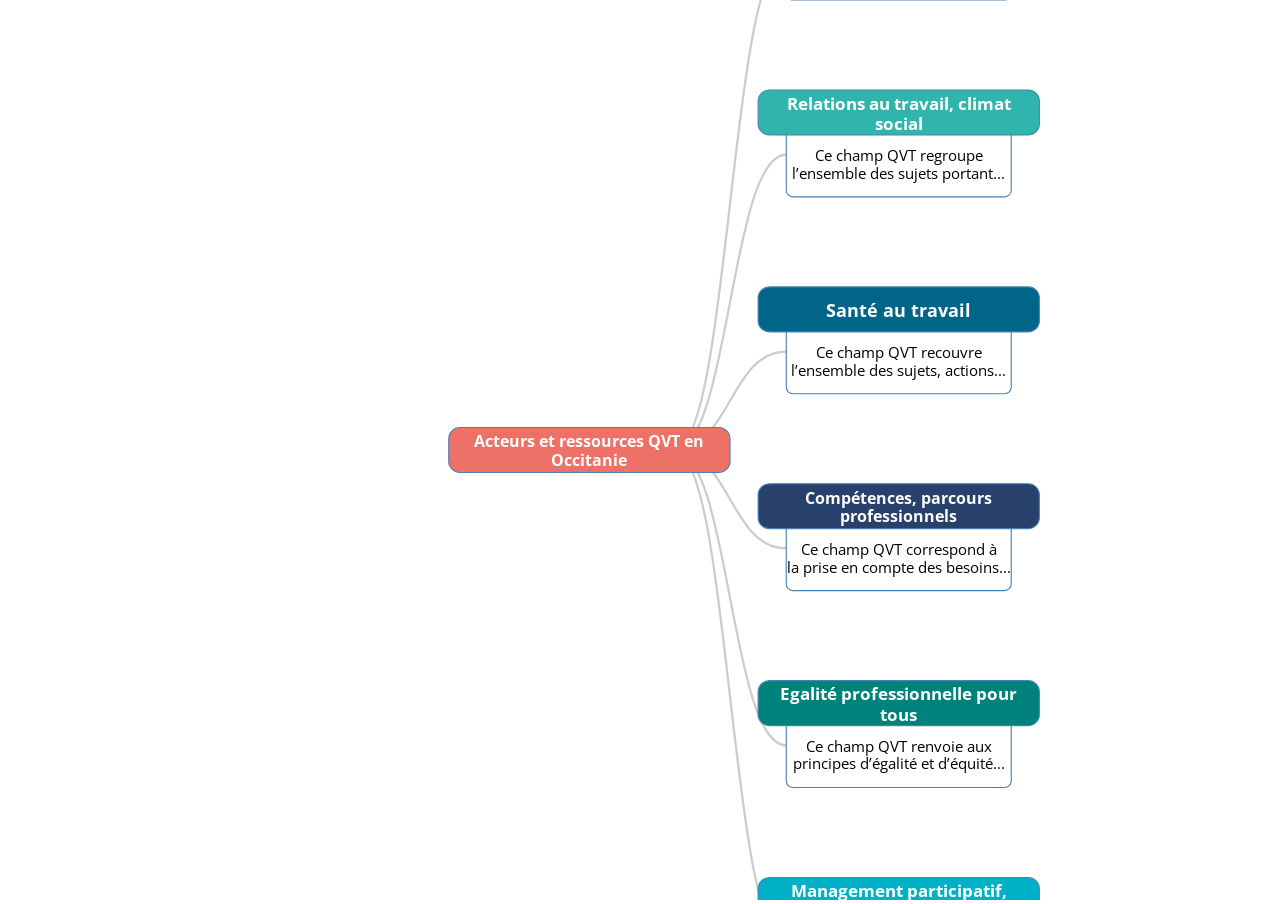
<file: AractOCC_GraphQVT/index.html>
<!DOCTYPE html>
<html lang="en">
  <head>
    <meta charset="UTF-8" />
    <meta http-equiv="X-UA-Compatible" content="IE=edge" />
    <meta name="viewport" content="width=device-width, initial-scale=1.0" />
    <link rel="stylesheet" href="dist/css/d3-mitch-tree.min.css" />
    <link
      rel="stylesheet"
      href="dist/css/d3-mitch-tree-theme-default.min.css"
    />
    <link rel="preconnect" href="https://fonts.googleapis.com" />
    <link rel="preconnect" href="https://fonts.gstatic.com" crossorigin />
    <link
      href="https://fonts.googleapis.com/css2?family=Open+Sans:wght@600&display=swap"
      rel="stylesheet"
    />
    <title>Aract Occitanie</title>
    <script src="dist/js/d3-mitch-tree.min.js"></script>
    <script src="data.js"></script>

    <style>
      body {
        width: 100vw;
        height: 100vh;
        margin: 0;
      }
      #container-element {
        width: 100vw;
        height: 100vh;
      }

      .modal {
        display: none;
        position: fixed;
        z-index: 1;
        left: 0;
        top: 0;
        width: 100%;
        height: 100%;
        overflow: auto;
        background-color: rgb(0, 0, 0);
        background-color: rgba(0, 0, 0, 0.4);
      }

      .d3plus-textBox text {
        font-family: 'Open Sans', sans-serif !important;
      }

      #modal-content {
        font-family: sans-serif;
        background-color: #fefefe;
        margin: 15% auto;
        padding: 20px;
        border: 1px solid #888;
        width: 80%;
      }

      .close {
        color: #aaa;
        float: right;
        font-size: 28px;
        font-weight: bold;
      }

      .close:hover,
      .close:focus {
        color: black;
        text-decoration: none;
        cursor: pointer;
      }

      .svg-container {
        display: inline-block;
        position: relative;
        width: 100%;
        padding-bottom: 100%;
        vertical-align: top;
        overflow: hidden;
      }
      .svg-content-responsive {
        display: inline-block;
        position: absolute;
        top: 10px;
        left: 0;
      }

      .mitch-d3-tree.boxed-tree.default .node.collapsed .body-group .body-box {
        fill: none !important;
      }
    </style>
  </head>
  <body>
    <div id="myModal" class="modal">
      <div id="modal-content">
        <span class="close">&times;</span>
        <h1 id="modal-title">Title in the modal</h1>
        <p id="modal-text-content">Some text in the Modal..</p>
      </div>
    </div>
    <div id="container-element"></div>

    <script>
      var nodeSelected = null;

      var treePlugin = new d3.mitchTree.boxedTree()
        .setIsFlatData(true)
        .setData(data)
        .getNodeSettings()
        .setSizingMode('nodesize')
        .setVerticalSpacing(100)
        .setHorizontalSpacing(100)
        .back()
        .setElement(document.getElementById('container-element'))
        .setIdAccessor(function (data) {
          return data.id;
        })
        .setParentIdAccessor(function (data) {
          return data.parentId;
        })
        .setBodyDisplayTextAccessor(function (data) {
          return data.description;
        })
        .setTitleDisplayTextAccessor(function (data) {
          return data.name;
        })
        .on('nodeClick', function (event) {
          if (nodeSelected === event) {
            onClickNode(event.data);
          } else {
            nodeSelected = event;
          }
        })
        .initialize();

      treePlugin.nodeSettings.setTitleBoxWidth(250);
      treePlugin.initialize();

      function changeTranslateTitle() {
        var titleGroups = document.getElementsByClassName('title-group');

        for (titleGroup of titleGroups) {
          translateValue = titleGroup.getAttribute('transform');
          var newTranslateValue =
            translateValue.substring(0, translateValue.indexOf('(') + 1) +
            '-25' +
            translateValue.substring(translateValue.indexOf(','));
          titleGroup.setAttribute('transform', newTranslateValue);
        }
      }

      function changeTranslateEmpty() {
        var titleGroups = document.getElementsByClassName('title-group');

        for (titleGroup of titleGroups) {
          if (
            titleGroup.getElementsByTagName('text')[0].textContent ===
              `Acteurs et ressources QVT en` ||
            titleGroup.getElementsByTagName('text')[0].textContent ===
              `Secteur privé` ||
            titleGroup.getElementsByTagName('text')[0].textContent ===
              `Secteur public`
          ) {
            if (titleGroup.parentNode.getElementsByClassName('body-group')[0]) {
              titleGroup.parentNode
                .getElementsByClassName('body-group')[0]
                .remove();
              titleGroup.style.transform = 'translateY(-20px)';
            }
          }
        }
      }
      changeTranslateEmpty();
      changeTranslateTitle();

      document
        .getElementById('container-element')
        .addEventListener('click', onClickContainer);

      function changeColorTitle() {
        titleGroups = document.getElementsByClassName('title-group');

        for (titleGroup of titleGroups) {
          idNode = titleGroup.childNodes[1].id.split('-')[2];
          titleGroup.childNodes[0].style.fill = getNodeColor(idNode - 1);
        }
      }

      changeColorTitle();

      function getNodeColor(idNode) {
        if (!data[idNode].color) {
          return getNodeColor(data[idNode].parentId - 1);
        } else {
          return data[idNode].color;
        }
      }

      function onClickContainer() {
        selectedNode = document.getElementsByClassName('selected')[0];
        selectedNode.setAttribute('style', 'pointer-events: bounding-box;');
        changeTranslateTitle();
        changeColorTitle();
        changeTranslateEmpty();
      }

      function onClickNode(nodeData) {
        if (nodeData.description) {
          modal.style.display = 'block';
          modalTxt.innerHTML = linkify(
            nodeData.description.replace(/\n\r?/g, '<br />')
          );
          modalTitle.innerHTML = nodeData.name;
          modalContent.style.border = '5px solid ' + getNodeColor(idNode - 1);
        }
      }

      function linkify(inputText) {
        var replacedText, replacePattern1, replacePattern2, replacePattern3;

        replacePattern1 =
          /(\b(https?|ftp):\/\/[-A-Z0-9+&@#\/%?=~_|!:,.;]*[-A-Z0-9+&@#\/%=~_|])/gim;
        replacedText = inputText.replace(
          replacePattern1,
          '<a href="$1" target="_blank">$1</a>'
        );

        replacePattern2 = /(^|[^\/])(www\.[\S]+(\b|$))/gim;
        replacedText = replacedText.replace(
          replacePattern2,
          '$1<a href="http://$2" target="_blank">$2</a>'
        );

        replacePattern3 =
          /(([a-zA-Z0-9\-\_\.])+@[a-zA-Z\_]+?(\.[a-zA-Z]{2,6})+)/gim;
        replacedText = replacedText.replace(
          replacePattern3,
          '<a href="mailto:$1">$1</a>'
        );

        return replacedText;
      }
    </script>
    <script>
      var modal = document.getElementById('myModal');
      var modalContent = document.getElementById('modal-content');
      var modalTxt = document.getElementById('modal-text-content');
      var modalTitle = document.getElementById('modal-title');

      var span = document.getElementsByClassName('close')[0];

      span.onclick = function () {
        modal.style.display = 'none';
      };

      window.onclick = function (event) {
        if (event.target == modal) {
          modal.style.display = 'none';
        }
      };
    </script>
  </body>
</html>
</file>
<file: AractOCC_GraphQVT/dist/css/d3-mitch-tree.min.css>
.mitch-d3-tree.boxed-tree .node.selected .body-group .body-box {
  cursor: inherit;
  pointer-events: none;
}
.mitch-d3-tree.boxed-tree .node .d3plus-textBox,
.mitch-d3-tree.boxed-tree .node .body-group .body-box,
.mitch-d3-tree.boxed-tree .node .title-group .title-box {
  cursor: pointer;
}
.mitch-d3-tree.boxed-tree .node .title-group .d3plus-textBox text {
  transform: translateY(0.15em);
}
.mitch-d3-tree.circle-tree .node.selected circle {
  cursor: inherit;
  pointer-events: none;
}
.mitch-d3-tree.circle-tree .node circle {
  cursor: pointer;
  r: 10;
}
.mitch-d3-tree.circle-tree .node text {
  transition: 0.3s linear;
}
.mitch-d3-tree.circle-tree .node.childless text {
  transform: translate(13px, 0.35em);
  text-anchor: start;
}
.mitch-d3-tree.circle-tree .node.collapsed text,
.mitch-d3-tree.circle-tree .node.expanded text {
  transform: translate(-13px, 0.35em);
  text-anchor: end;
}
.mitch-d3-tree.circle-tree .node.middle.collapsed text,
.mitch-d3-tree.circle-tree .node.middle.expanded text {
  transform: translate(-13px, -8px);
}

/*# sourceMappingURL=d3-mitch-tree.min.css.map */
</file>
<file: AractOCC_GraphQVT/dist/css/d3-mitch-tree-theme-default.min.css>
.mitch-d3-tree.boxed-tree.default .link {
  fill: none;
  stroke: #ccc;
  stroke-width: 2px;
}
.mitch-d3-tree.boxed-tree.default .node.collapsed .body-group .body-box {
  fill: lightsteelblue;
}
.mitch-d3-tree.boxed-tree.default .node.selected .body-group .body-box {
  stroke: #00a2a3;
  stroke-width: 2.5px;
}
.mitch-d3-tree.boxed-tree.default .node .body-group .body-box {
  stroke: steelblue;
  fill: white;
  rx: 6;
  ry: 6;
}
.mitch-d3-tree.boxed-tree.default .node .title-group .title-box {
  stroke: steelblue;
  fill: #4682b4;
  rx: 10;
  ry: 10;
}
.mitch-d3-tree.boxed-tree.default .node .title-group text {
  fill: white;
}
.mitch-d3-tree.circle-tree.default .link {
  fill: none;
  stroke: #ccc;
  stroke-width: 2px;
}
.mitch-d3-tree.circle-tree.default .node.collapsed circle {
  fill: lightsteelblue;
}
.mitch-d3-tree.circle-tree.default .node.selected circle {
  stroke: #00a2a3;
  stroke-width: 2.5px;
}
.mitch-d3-tree.circle-tree.default .node circle {
  fill: #fff;
  stroke: steelblue;
  stroke-width: 3px;
}
.mitch-d3-tree.circle-tree.default .node text {
  font: 12px sans-serif;
}

/*# sourceMappingURL=d3-mitch-tree-theme-default.min.css.map */
</file>
